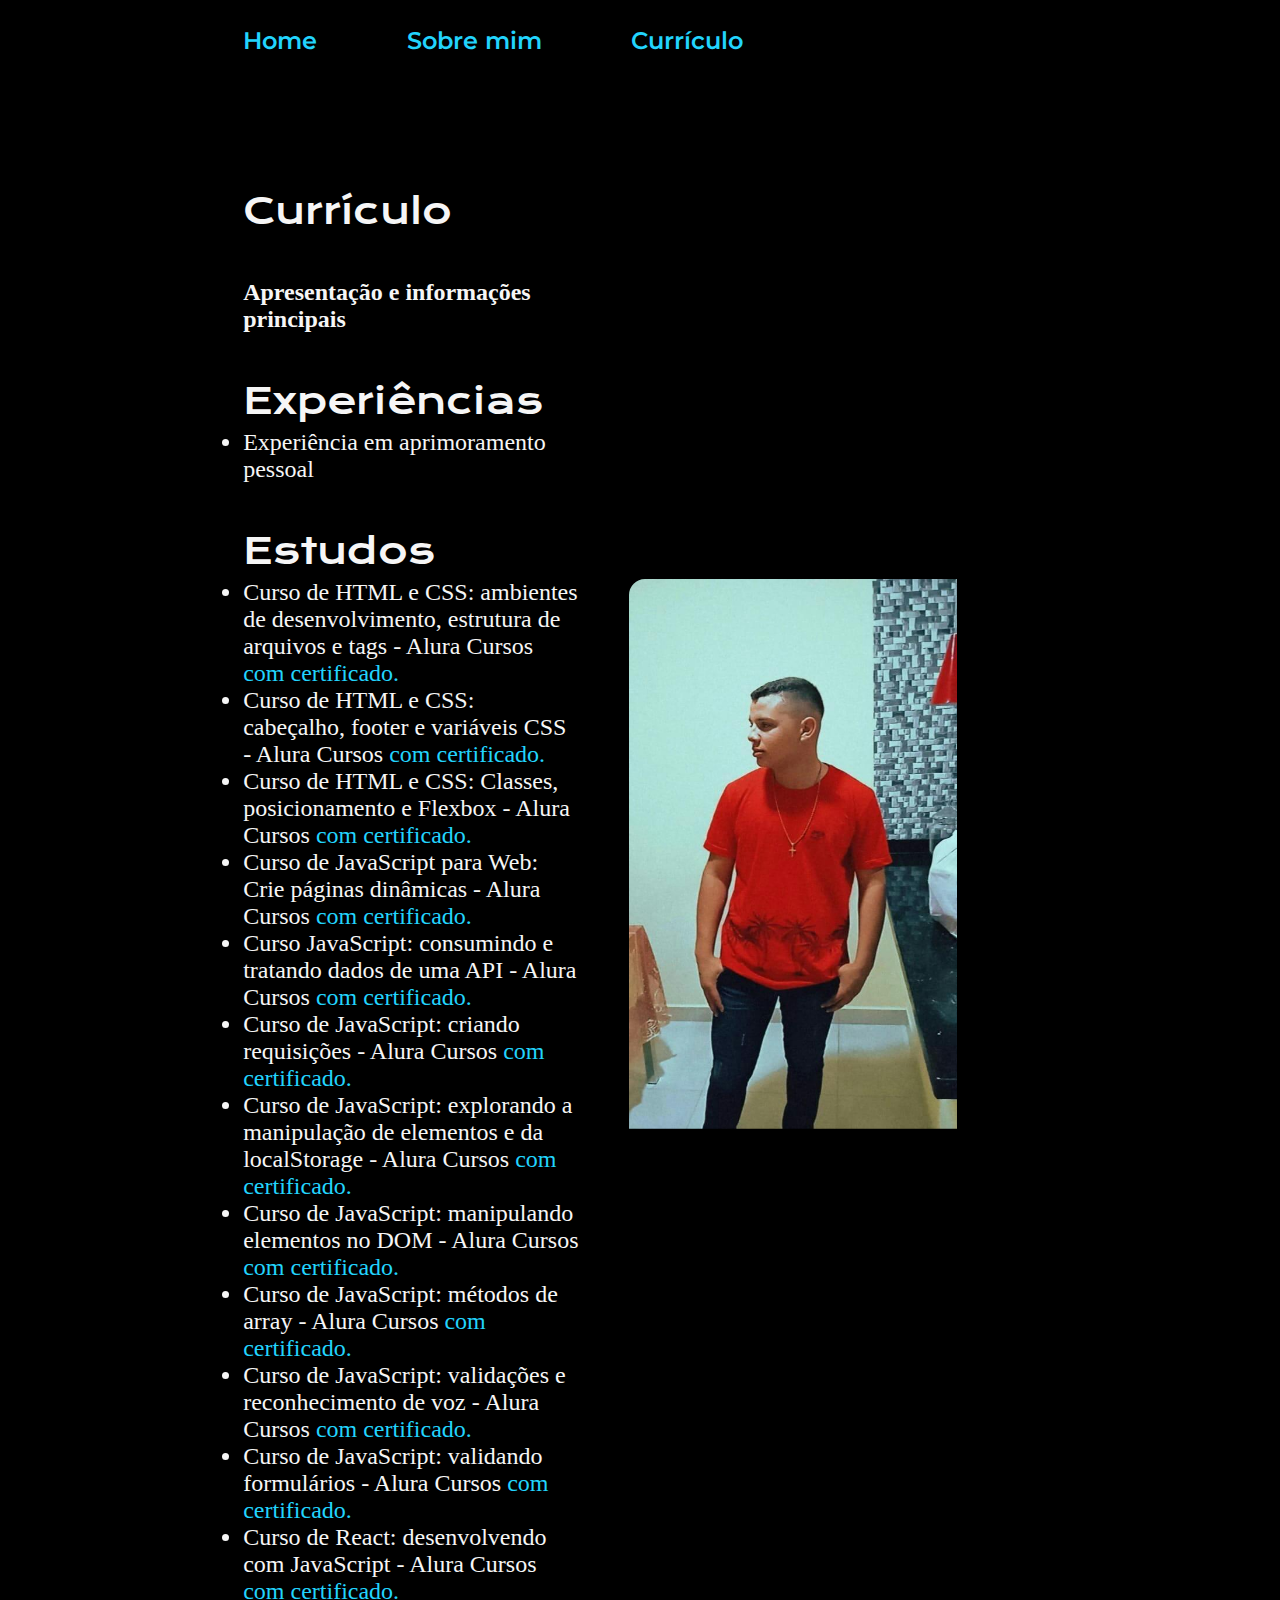
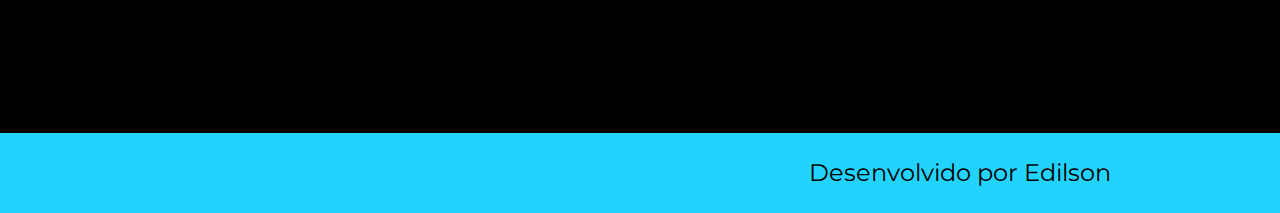
<file: Curriculo/index.html>
<!DOCTYPE html>
<html lang="pt-br">
<head>
    <meta charset="UTF-8">
    <meta name="viewport" content="width=device-width, initial-scale=1.0">
    <link rel="stylesheet" href="curriculo.css">
    <title>Portifolio</title>
</head>
<body>
    <header class="cabecalho">
        <nav class="cabecalho__menu">
            <a class="cabecalho__menu__link" href="../Presentation/index.html">Home</a>
            <a class="cabecalho__menu__link" href="../sobre-mim/index.html">Sobre mim</a>
            <a class="cabecalho__menu__link" href="../sobre-mim/index.html">Currículo</a>
        </nav>
    </header>
    <main class="container">
        <section class="container__conteudo">
            <h1 class="container__conteudo__titulo">Currículo  <strong class="titulo-destaque"> </strong></h1>
            <h2>Apresentação e informações principais</h2>
            <section>
                <h1 class="container__conteudo__titulo">Experiências  <strong class="titulo-destaque"> </strong></h1>
                <ul class="container__list">
                    <li>Experiência em aprimoramento pessoal</li>
                </ul>
            </section>
            <section>
                <h1 class="container__conteudo__titulo">Estudos<strong class="titulo-destaque"> </strong>
                </h1>
                <ul class="container__list">
                    <li>Curso de HTML e CSS: ambientes de desenvolvimento, estrutura de arquivos e tags - Alura Cursos <a href="img/ambientes de desenvolvimento.pdf">com certificado.</a>
                    <li>Curso de HTML e CSS: cabeçalho, footer e variáveis CSS - Alura Cursos <a href="img/cabe;calho,footer e variaveis css.pdf">com certificado.</a>
                    </li>
                    </li>
                    <li>Curso de HTML e CSS: Classes, posicionamento e Flexbox - Alura Cursos <a href="img/posicionamento e flexbox.pdf">com certificado.</a>
                    </li>
                    <li>Curso de JavaScript para Web: Crie páginas dinâmicas - Alura Cursos <a href="img/certificado.3.pdf">com certificado.</a>
                    </li>
                    <li>Curso JavaScript: consumindo e tratando dados de uma API - Alura Cursos <a href="img/certificado.4.pdf">com certificado.</a>
                    </li>
                    <li>Curso de JavaScript: criando requisições - Alura Cursos <a href="img/criando requisicoes.pdf">com certificado.</a>
                    </li>
                    <li>Curso de JavaScript: explorando a manipulação de elementos e da localStorage - Alura Cursos <a href="img/certificado.2.pdf">com certificado.</a>
                    </li>
                    <li>Curso de JavaScript: manipulando elementos no DOM - Alura Cursos <a href="img/certificado..pdf">com certificado.</a>
                    </li>
                    <li>Curso de JavaScript: métodos de array - Alura Cursos <a href="img/certificado.6.pdf">com certificado.</a>
                    </li>
                    <li>Curso de JavaScript: validações e reconhecimento de voz - Alura Cursos <a href="img/certificado.5.pdf">com certificado.</a>
                    </li>
                    <li>Curso de JavaScript: validando formulários - Alura Cursos <a href="img/validando formularios.pdf">com certificado.</a>
                    </li>
                    <li>Curso de React: desenvolvendo com JavaScript - Alura Cursos <a href="img/desenvolvendo com java.pdf">com certificado.</a>
                    </li>
                   
                </ul>
            </section>
            </section>
            <img src="img/minhafoto.jpeg" alt="Foto de Edilson Silva">
        
    </main>
    <footer class="footer">
        <h4>Desenvolvido por Edilson</h4>
    </footer>
</body>
</html>
</file>
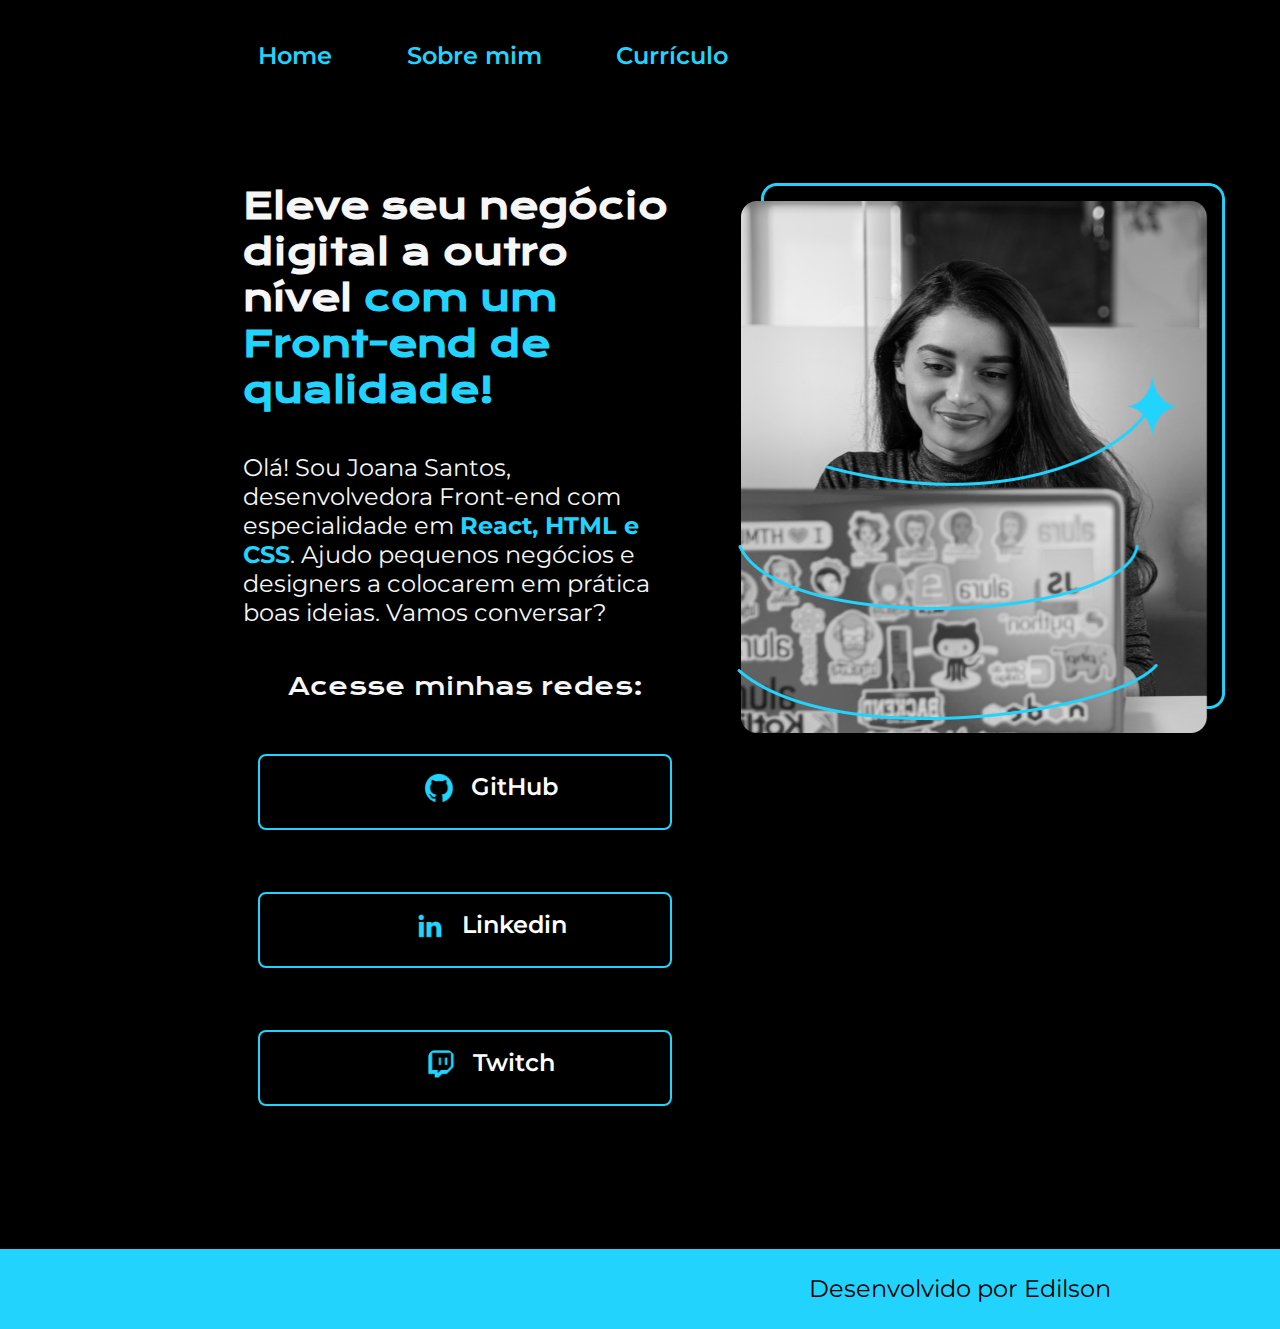
<file: Presentation/index.html>
<!DOCTYPE html>
<html lang="pt-br">
<head>
    <meta charset="UTF-8">
    <meta name="viewport" content="width=device-width, initial-scale=1.0">
    <link rel="stylesheet" href="style.css">
    <title>Portifolio</title>
</head>
<body>
    <header class="cabecalho">
        <nav class="cabecalho__menu">
            <a class="cabecalho__menu__link" href="index.html">Home</a>
            <a class="cabecalho__menu__link" href="../sobre-mim/index.html">Sobre mim</a>
            <a class="cabecalho__menu__link" href="../Curriculo/index.html">Currículo</a>
        </nav>
    </header>
    <main class="container">
        <section class="container__conteudo">
            <h1 class="container__conteudo__titulo">Eleve seu negócio digital a outro nível <strong class="titulo-destaque">com um Front-end de qualidade!</strong></h1>
            <p class="container__conteudo__texto">Olá! Sou Joana Santos, desenvolvedora Front-end com especialidade em <strong class="titulo-destaque">React, HTML e CSS</strong>. Ajudo pequenos negócios e designers a colocarem em prática boas ideias. Vamos conversar?</p>
            
            <div class="container__links">
                <h3>Acesse minhas redes:</h3>
                
                <a class="container__link" href="https://github.com/"> <img src="img/github.png" alt="">GitHub</a>
                <a class="container__link" href="https://br.linkedin.com/"> <img src="img/linkedin.png" alt="">Linkedin</a>
                <a class="container__link" href="https://twitter.com"> <img src="img/twitch.png" alt="">Twitch</a>
            </div>
            </section>
            <img src="img/Imagem.png" alt="Joana Santos programando">
        
    </main>
    <footer class="footer">
        <h4>Desenvolvido por Edilson</h4>
    </footer>
</body>
    
</html>
</file>
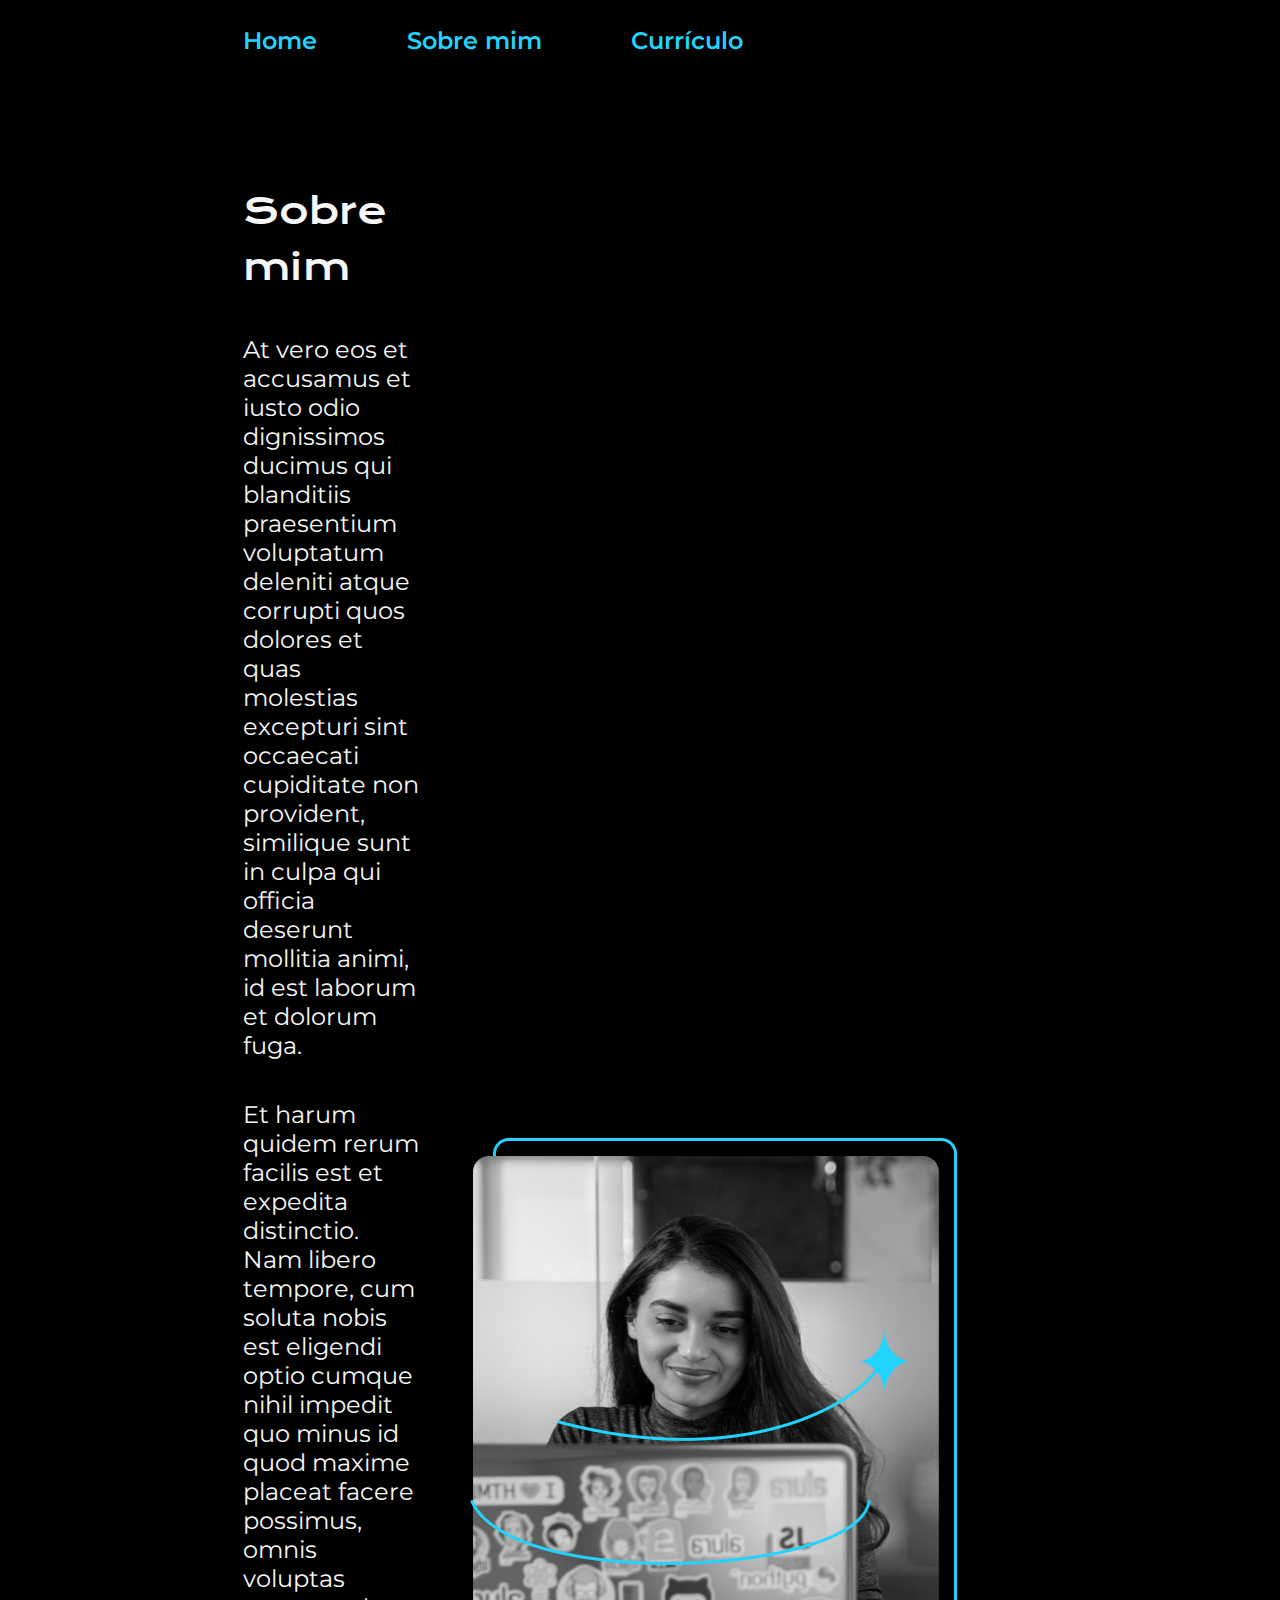
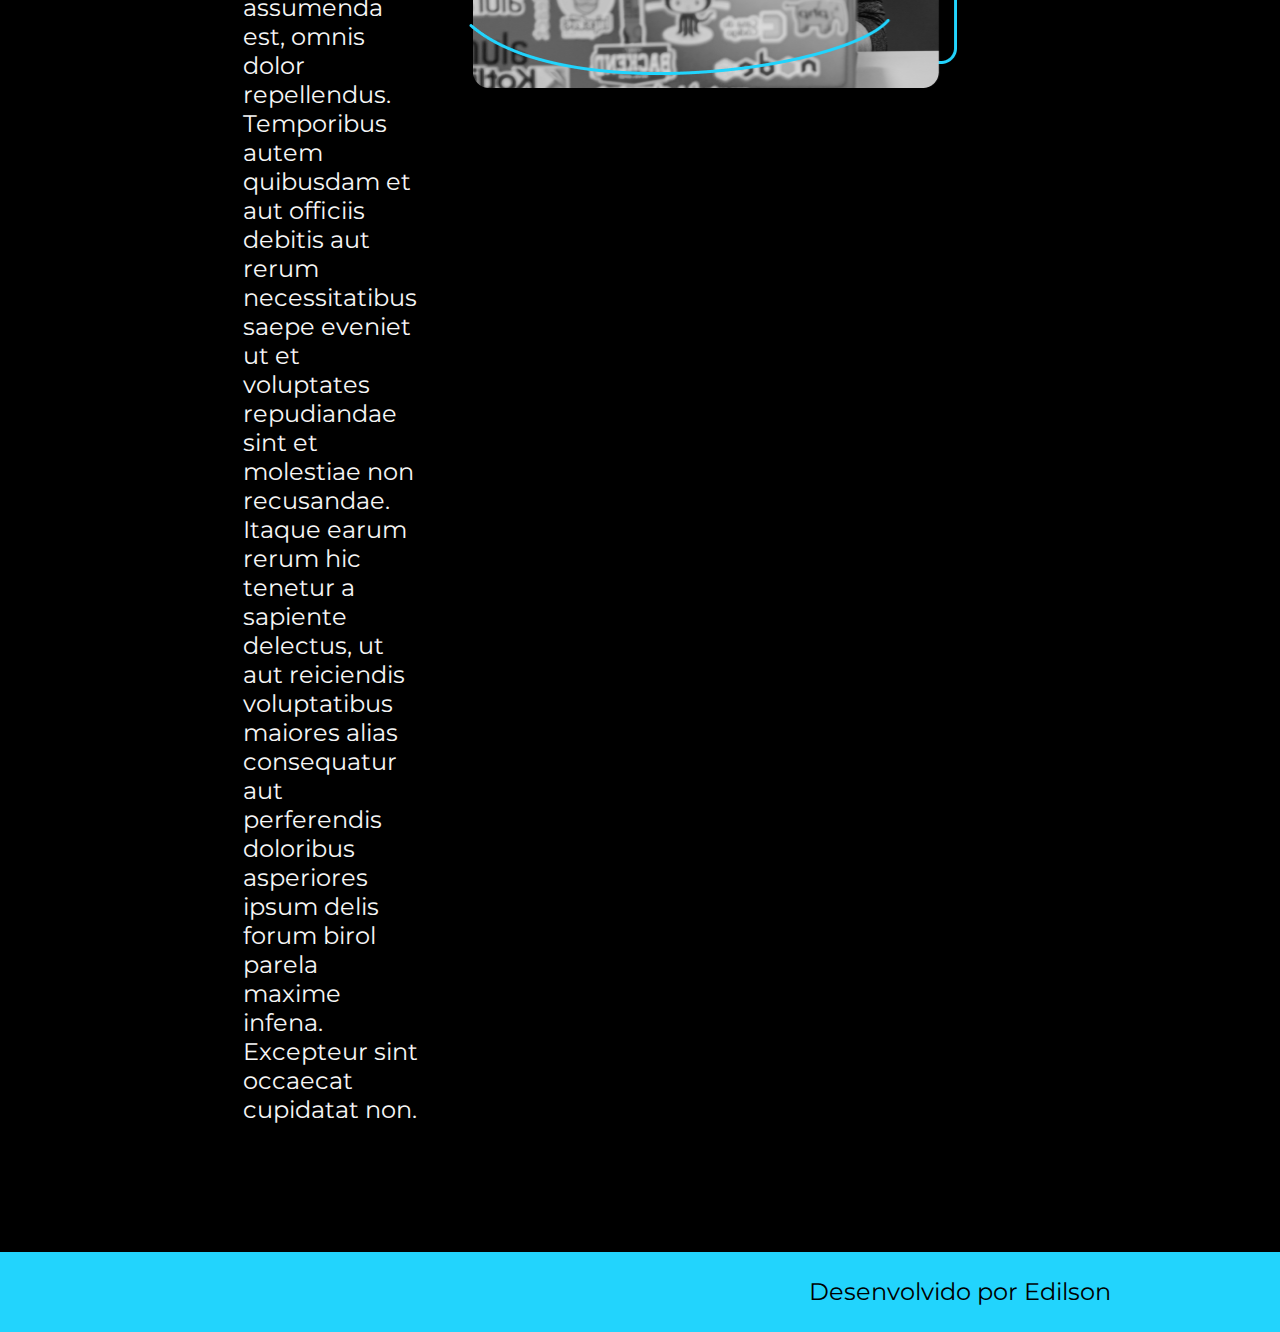
<file: sobre-mim/index.html>
<!DOCTYPE html>
<html lang="pt-br">
<head>
    <meta charset="UTF-8">
    <meta name="viewport" content="width=device-width, initial-scale=1.0">
    <link rel="stylesheet" href="sobre-mim.css">
    <title>Portifolio</title>
</head>
<body>
    
    <header class="cabecalho">
        <nav class="cabecalho__menu">
            <a class="cabecalho__menu__link" href="../Presentation/index.html">Home</a>
            <a class="cabecalho__menu__link" href="">Sobre mim</a>
            <a class="cabecalho__menu__link" href="../Curriculo/index.html">Currículo</a>
        </nav>
    </header>
    <main class="container">
        <section class="container__conteudo">
            <h1 class="container__conteudo__titulo">Sobre mim  <strong class="titulo-destaque"> </strong></h1>
            <p class="container__conteudo__texto">
                At vero eos et accusamus et iusto odio dignissimos ducimus qui blanditiis praesentium voluptatum deleniti atque corrupti quos dolores et quas molestias excepturi sint occaecati cupiditate non provident, similique sunt in culpa qui officia deserunt mollitia animi, id est laborum et dolorum fuga.


            </p>
            <p class="container__conteudo__texto"> 
                Et harum quidem rerum facilis est et expedita distinctio. Nam libero tempore, cum soluta nobis est eligendi optio cumque nihil impedit quo minus id quod maxime placeat facere possimus, omnis voluptas assumenda est, omnis dolor repellendus. Temporibus autem quibusdam et aut officiis debitis aut rerum necessitatibus saepe eveniet ut et voluptates repudiandae sint et molestiae non recusandae. Itaque earum rerum hic tenetur a sapiente delectus, ut aut reiciendis voluptatibus maiores alias consequatur aut perferendis doloribus asperiores ipsum delis forum birol parela maxime infena. Excepteur sint occaecat cupidatat non.


            </p>
            
            </section>
            <img src="img/Imagem.png" alt="Joana Santos programando">
        
    </main>
    <footer class="footer">
        <h4>Desenvolvido por Edilson</h4>
    </footer>
</body>
</html>
</file>
<file: Curriculo/curriculo.css>
@import url("https://fonts.googleapis.com/css2?family=Krona+One&display=swap");

@import url("https://fonts.googleapis.com/css2?family=Krona+One&family=Montserrat:ital,wght@0,100..900;1,100..900&display=swap");

:root {
    --color-principal:#000;
    --color-secundary:#22D4FD;
    --color-tertiary:#f6f6f6 ;
}

* {
  margin: 0;
  padding: 0;
}


body {
  height: 488px;
  box-sizing: border-box;
  background-color: var(--color-principal);
  color: var(--color-tertiary);
}

.cabecalho {
    width: 299px;
    height: 29px;
    top: 65px;
    left: 360px;
    padding: 2% 0% 0% 19% ;
  }
  
  .cabecalho__menu {
    display: flex;
    align-items: center;
    justify-content: space-between;
    width: 500px;
  }
  
  .cabecalho__menu__link {
    font-family: Montserrat;
    font-size: 24px;
    font-weight: 600;
    line-height: 29px;
    letter-spacing: 0em;
    text-align: left;
    height: 29px;
    top: 65px;
    color:var(--color-secundary);
    text-decoration: none;
  }

  .container {
    margin: 10% 19%;
    display: flex;
    justify-content: space-between;
    align-items: center;
  }
  
  .container__conteudo {
    width: 500px;
    display: flex;
    flex-direction: column;
    gap: 40px;
    
  }

  .container__conteudo__titulo {
    font-family: Krona One;
    font-weight: 400;
    font-size: 36px;
    line-height: 56px;
  }

  .container__conteudo__texto {
    font-family: "Montserrat", sans-serif;
    font-size: 24px;
  }

  .container img {
    width: 488px;
    height: 550px;
    top: 235px;
    left: 1050px;
    border-radius: 16px;
    gap: 40px;
    margin-left: 50px;
    padding: 0% 10% 10% 0%;
    padding-right: 10%;
  }

   li {
    font-family: Monserrat;
    font-weight: 400;
    font-size: 24px;
  }

  .container__list a {
    text-decoration: none;
    color: var(--color-secundary);
  }

  .footer {
    display: flex;
    align-items: center;
    justify-content: center;
    width: 1920px;
    height: 80px;
    top: 1071px;
    background-color: var(--color-secundary);
  
  }
  
  .footer h4 {
    font-family: Montserrat;
    font-size: 24px;
    font-weight: 400;
    line-height: 36px;
    letter-spacing: 0em;
    text-align: center;
    color: var(--color-principal);
  }
</file>
<file: Presentation/style.css>
@import url("https://fonts.googleapis.com/css2?family=Krona+One&display=swap");

@import url("https://fonts.googleapis.com/css2?family=Krona+One&family=Montserrat:ital,wght@0,100..900;1,100..900&display=swap");

:root {
  --color-principal:#000;
  --color-secundary:#22D4FD;
  --color-tertiary:#f6f6f6 ;
}


* {
  margin: 0;
  padding: 0;
}

body {
  height: 488px;
  box-sizing: border-box;
  background-color: var(--color-principal);
   color: var(--color-tertiary);
}

.cabecalho {
  width: 299px;
  height: 29px;
  top: 65px;
  left: 360px;
  padding: 2% 0% 0% 19% ;
}

.cabecalho__menu {
  display: flex;
  align-items: center;
  justify-content: space-between;
  width: 500px; ;
}

.cabecalho__menu__link {
  font-family: Montserrat;
  font-size: 24px;
  font-weight: 600;
  line-height: 29px;
  letter-spacing: 0em;
  text-align: left;
  height: 29px;
  top: 65px;
  color:var(--color-secundary);
  text-decoration: none;
}

.home{
  width: 83px;
  height: 29px;
  top: 65px;
  left: 360px;
  
}

.sobre {
  width: 136px;
  height: 29px;
  top: 65px;
  left: 523px;

    
}

.titulo-destaque {
  color: var(--color-secundary);
}

a {
  margin: 15px;
  top: 681px;
}

.container {
  margin: 10% 19%;
  display: flex;
  justify-content: space-between;
}

.container__conteudo {
  width: 615px;
  display: flex;
  flex-direction: column;
  gap: 40px;
  
}

.container__conteudo__titulo {
  font-size: 36px;
  font-family: "Krona One", sans-serif;
}

.container__conteudo__texto {
  font-family: "Montserrat", sans-serif;
  font-size: 24px;
}

.container__links {
  display: flex;
  justify-content: space-between;
  flex-direction: column;
  align-items: center;
  gap: 32px;
}

.container__links h3 {
  font-family: Krona One;
  font-weight: 400;
  font-size: 24px;
  line-height: 40px;
  text-align: center;

}
 
.container__link {
  display: flex;
  justify-content: center;
  border: 2px solid var(--color-secundary);
  color: #fff;
  font-family: "Montserrat", sans-serif;
  width: 378px;
  text-align: center;
  height: 40px;
  border-radius: 8px;
  font-size: 24px;
  font-weight: 600;
  padding: 16px;
  gap: 16px;
  text-decoration: none;
  
}

.container__link:hover {
  background-color: #272727;
}

.container img {
  width: 488px;
  height: 550px;
  top: 235px;
  left: 1030px;
  border-radius: 16px;
  gap: 40px;
  margin-left: 50px;
}

.footer {
  display: flex;
  align-items: center;
  justify-content: center;
  width: 1920px;
  height: 80px;
  top: 1071px;
  background-color: var(--color-secundary);

}

.footer h4 {
  font-family: Montserrat;
  font-size: 24px;
  font-weight: 400;
  line-height: 36px;
  letter-spacing: 0em;
  text-align: center;
  color: var(--color-principal);
}



.container__link img {
  width: 32px;
  height: 32px;

}
</file>
<file: sobre-mim/sobre-mim.css>
@import url("https://fonts.googleapis.com/css2?family=Krona+One&display=swap");

@import url("https://fonts.googleapis.com/css2?family=Krona+One&family=Montserrat:ital,wght@0,100..900;1,100..900&display=swap");

:root {
  --color-principal:#000;
  --color-secundary:#22D4FD;
  --color-tertiary:#f6f6f6 ;
}

* {
  margin: 0;
  padding: 0;
}


body {
  height: 488px;
  box-sizing: border-box;
  background-color: var(--color-principal);
  color: var(--color-tertiary);
}

.cabecalho {
    width: 299px;
    height: 29px;
    top: 65px;
    left: 360px;
    padding: 2% 0% 0% 19% ;
  }
  
  .cabecalho__menu {
    display: flex;
    align-items: center;
    justify-content: space-between;
    width: 500px;
  }
  
  .cabecalho__menu__link {
    font-family: Montserrat;
    font-size: 24px;
    font-weight: 600;
    line-height: 29px;
    letter-spacing: 0em;
    text-align: left;
    height: 29px;
    top: 65px;
    color:var(--color-secundary);
    text-decoration: none;
  }

  .container {
    margin: 10% 19%;
    display: flex;
    justify-content: space-between;
    align-items: center;
  }
  
  .container__conteudo {
    width: 500px;
    display: flex;
    flex-direction: column;
    gap: 40px;
    
  }

  .container__conteudo__titulo {
    font-family: Krona One;
    font-weight: 400;
    font-size: 36px;
    line-height: 56px;
  }

  .container__conteudo__texto {
    font-family: "Montserrat", sans-serif;
    font-size: 24px;
  }

  .container img {
    width: 488px;
    height: 550px;
    top: 235px;
    left: 1050px;
    border-radius: 16px;
    gap: 40px;
    margin-left: 50px;
    padding: 0% 10% 10% 0%;
    padding-right: 10%;
  }

  .footer {
    display: flex;
    align-items: center;
    justify-content: center;
    width: 1920px;
    height: 80px;
    top: 1071px;
    background-color: var(--color-secundary);
  
  }
  
  .footer h4 {
    font-family: Montserrat;
    font-size: 24px;
    font-weight: 400;
    line-height: 36px;
    letter-spacing: 0em;
    text-align: center;
    color: var(--color-principal);
  }
</file>
